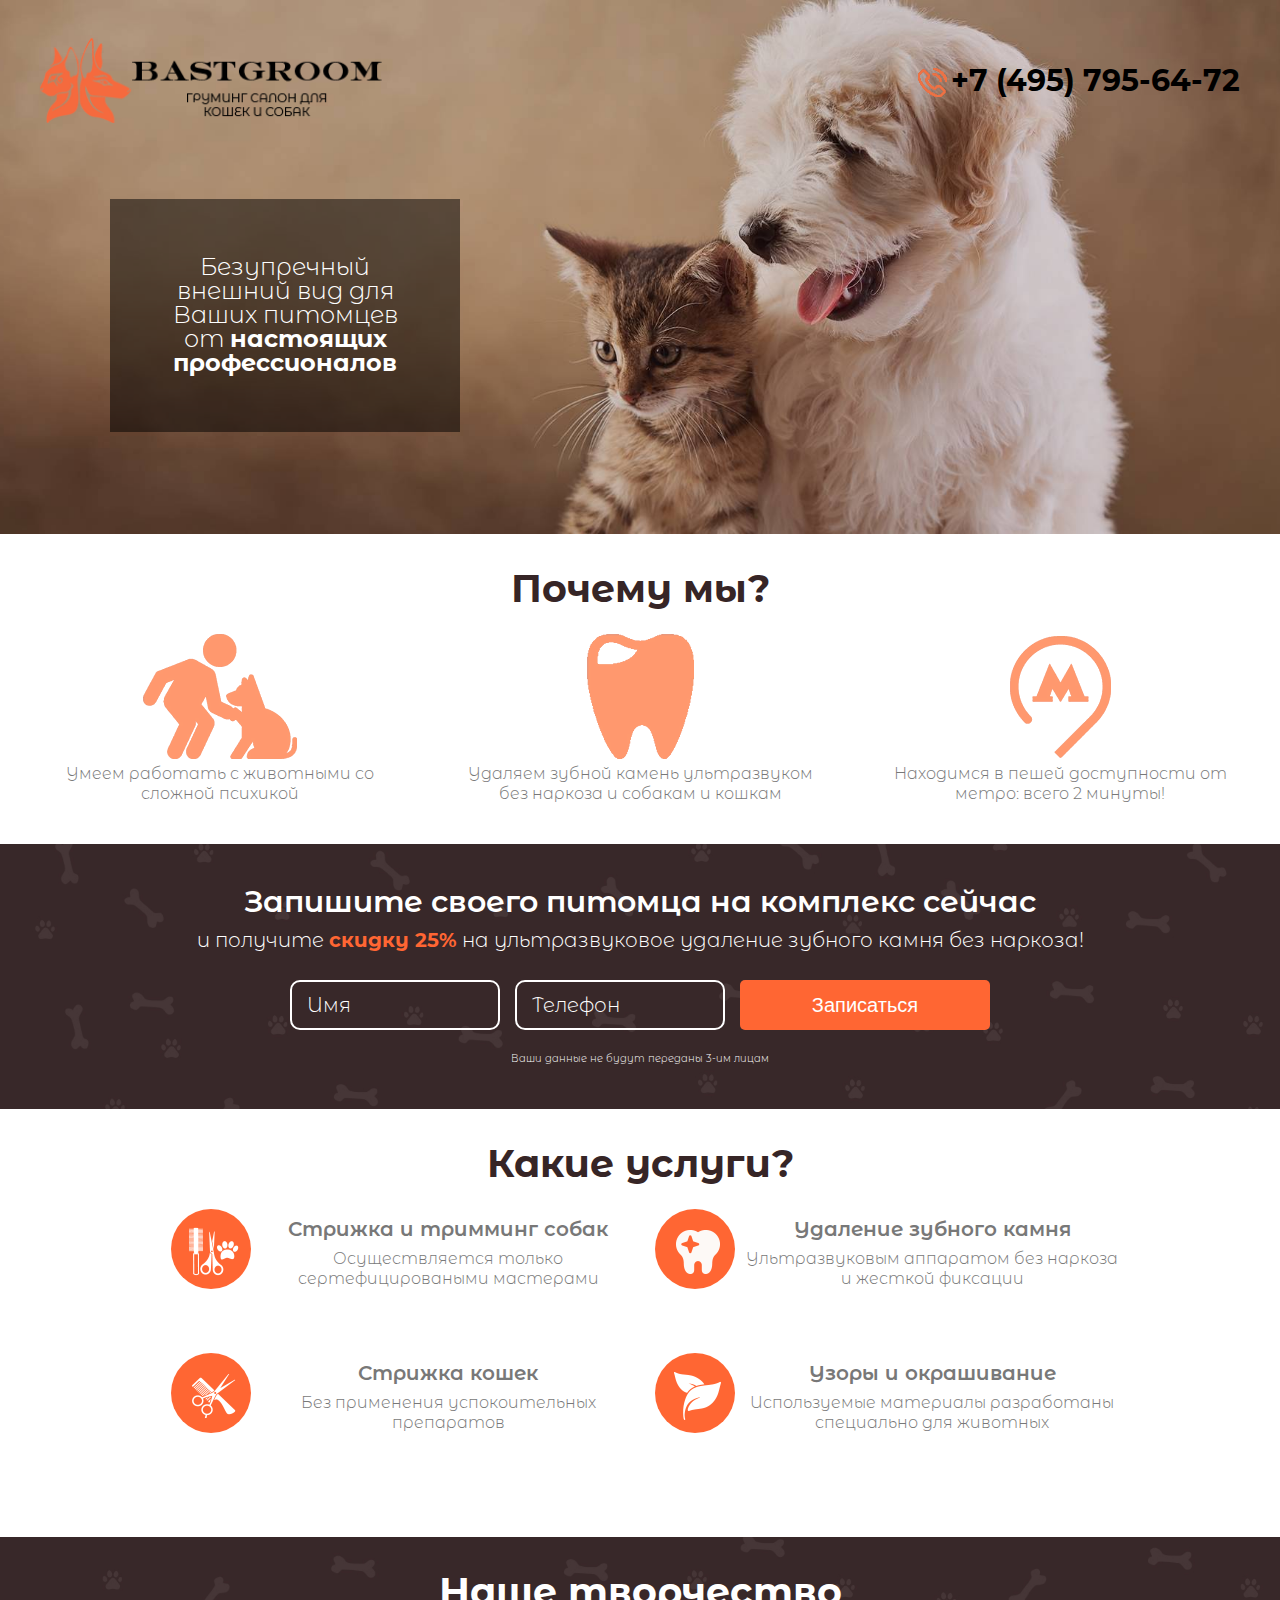
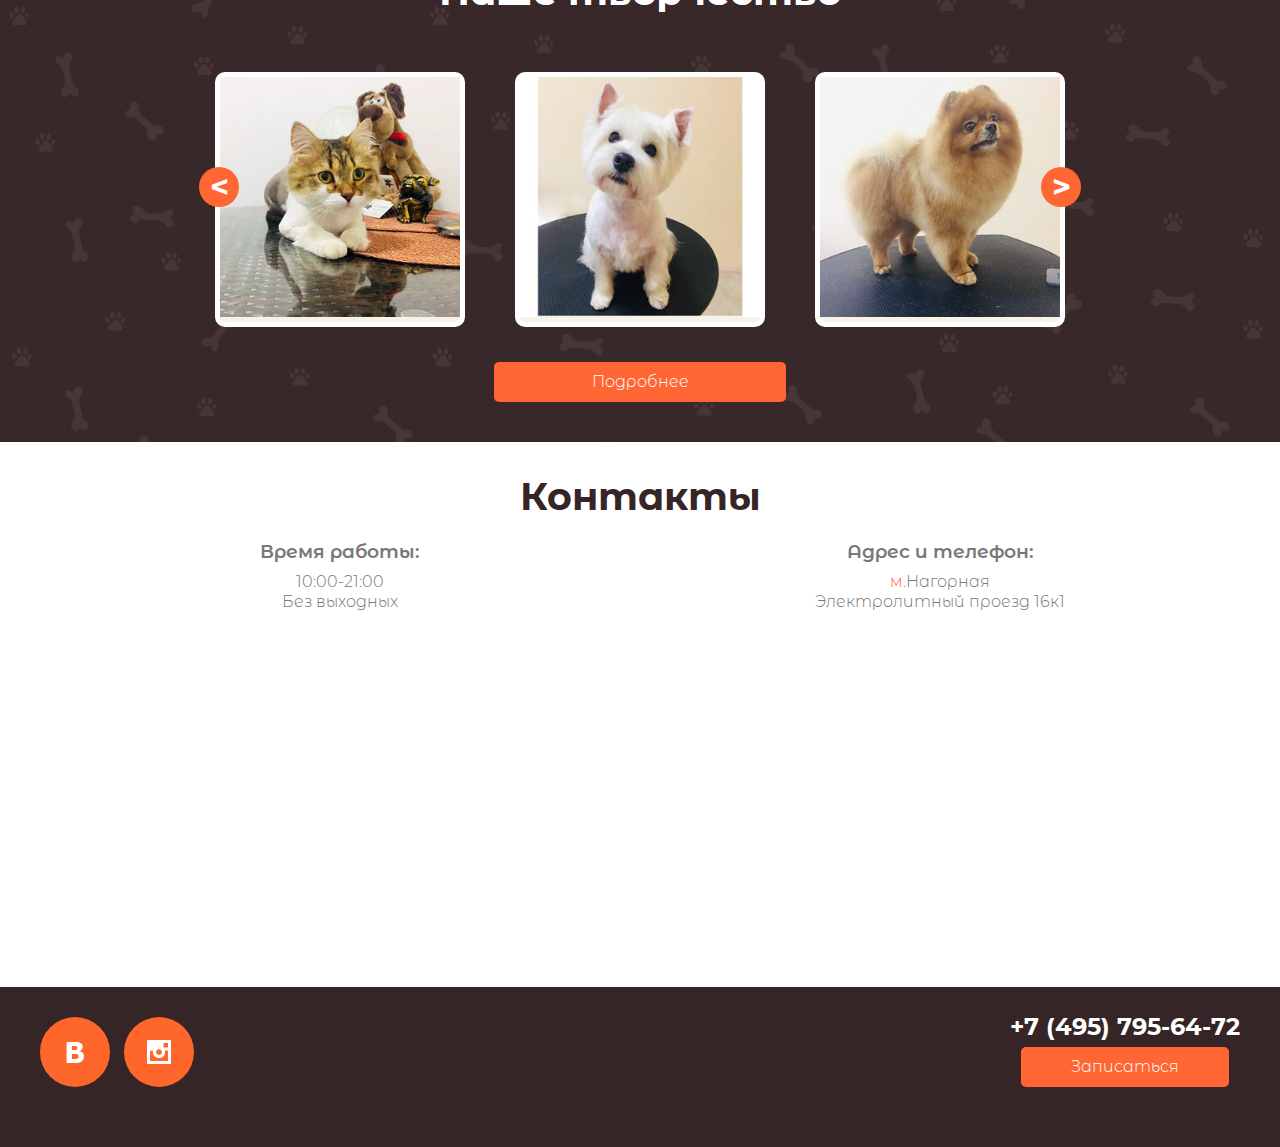
<file: index.html>
<!DOCTYPE html>
<html lang="ru">
<head>
	<meta charset="UTF-8">
	<meta http-equiv="X-UA-Compatible" content="IE=edge">
	<meta name="viewport" content="width=device-width, initial-scale=1.0">
	<title>Зоосалон BastGROOM</title>
     <link href="./assets/css/normalize.min.css" rel="stylesheet"> 
	
	<link rel="stylesheet" href="./assets/css/style.css">
	<link rel="stylesheet" href="./assets/css/media.css">
</head
<body>
	<header>
		<div class="container">
			<div class="header-top">
				<div class="header-logo">
					<a href="index.html"> <img src="./assets/img/logo.png" alt="BastGroom"><a/>
				</div>
				<a  class="phone-number" href="tel:+7 (495) 795-64-72">+7 (495) 795-64-72</a>
			</div>
			<div class="promo">
				<h1 class="visible">Безупречный внешний вид для Ваших питомцев от <span>настоящих профессионалов</span></h1>
				<h1>Мы заботимся о Ваших питомцах, поэтому <span>стрижка когтей бесплатна</span> для всех</h1>
			</div>
		</div>		
	</header>
	<main>
		<section class="features container">
			<h2>Почему мы?</h2>
			<ul>
				<li class="feature-item feature-work">Умеем работать с животными со сложной психикой</li>
				<li class="feature-item feature-teeth">Удаляем зубной камень ультразвуком без наркоза и собакам и кошкам</li>
				<li class="feature-item feature-metro">Находимся в пешей доступности от метро: всего 2 минуты!</li>
			</ul>
		</section>
		<section class="call-to-action clearfix">
			<h2 class="title">Запишите своего питомца на комплекс сейчас</h2>
			<p> и получите <span>скидку 25%</span> на ультразвуковое удаление зубного камня без наркоза!</p>
			<div class="feedback">
				<form class="feedback-form" action="" method="post">
					<input type="text" name="user-name" placeholder="имя">
					<input type="phone" name="user-phone" pattern="[0-9]{10}" placeholder="телефон" required>
					<input type="submit" class="btn" value="Записаться">
				</form>
			<span>Ваши данные не будут переданы 3-им лицам</span>	
			</div>
		</section>
		<section class="services">
			<h2>Какие услуги?</h2>
			<div class="service-items">
				<!--<div class="table-row">-->
					<div class="service-item dog-cut">
						<h3>Стрижка и тримминг собак</h3>
						<p>Осуществляется только сертефицироваными мастерами</p>
					</div>
					<div class="service-item teeth-cleaning">
						<h3>Удаление зубного камня</h3>
						<p>Ультразвуковым аппаратом без наркоза и жесткой фиксации</p>
					</div>
				<!--</div>-->
			<!--	<div class="table-row">	-->
					<div class="service-item cat-cut">
						<h3>Стрижка кошек</h3>
						<p>Без применения успокоительных препаратов</p>
					</div>
					<div class="service-item creative">
						<h3>Узоры и окрашивание</h3>
						<p>Используемые материалы разработаны специально для животных</p>
					</div>
				</div>
			<!--</div>-->
		</section>
	
		<section class="portfolio">
			<div class="container">
				<h2>Наше творчество</h2>
					<div id="slider">
							<ul class="slide-wrapper clearfix">
								<li class="slide slide-active">
									<img width="300" height="300" src="./assets/img/cat.jpg" alt="кот">
								</li>
								<li class="slide slide-active">
									<img width="300" height="300" src="./assets/img/vest.jpg" alt="вест">
								</li>
								<li class="slide slide-active">
									<img width="300" height="300" src="./assets/img/shpits.jpg" alt="шпиц">
								</li>
								<li class="slide slide-hidden">
									<img width="300" height="300" src="./assets/img/york.jpg" alt="йорк">
								</li>
								<li class="slide slide-hidden">
									<img width="300" height="300" src="./assets/img/grifon.jpg" alt="грифон">
								</li>
							</ul>
							<div id="slide-nav">
								<a href="#" data-slide="0" class="current"></a>
								<a href="#" data-slide="1"></a>
								<a href="#" data-slide="2"></a>
								<a href="#" data-slide="3"></a>
								<a href="#" data-slide="4"></a>
							</div>
							<a href="#" class="slide-btn btn-prev">&lt;</a>
							<a href="#" class="slide-btn btn-next">&gt;</a>	
					</div>
			</div>		
			<a href="https://www.instagram.com/bastgroom/" class="btn" target="_blank">Подробнее</a>
		</section>
		<section class="contacts">
			<h2>Контакты</h2>
			<div class="contacts-block container">
				<div class="contact-cell">
					<h3>Время работы:</h3>
					<p>10:00-21:00</p>
					<p>Без выходных</p>
				</div>
				<div class="contact-cell">
					<h3>Адрес и телефон:</h3>
					<p><span>м.</span>Нагорная</p>
					<p>Электролитный проезд 16к1</p>
				</div>
			</div>
			<div class="map">
				<iframe src="https://www.google.com/maps/embed?pb=!1m18!1m12!1m3!1d4499.928134460973!2d37.611564!3d55.672225!2m3!1f0!2f0!3f0!3m2!1i1024!2i768!4f13.1!3m3!1m2!1s0x414ab34b8b62f31f%3A0x85ce7091fa26ebdc!2z0K3Qu9C10LrRgtGA0L7Qu9C40YLQvdGL0Lkg0L_RgC3QtCwgMTYg0LrQvtGA0L_Rg9GBIDEsINCc0L7RgdC60LLQsCwgTW9zY293IE9ibGFzdCwgMTE1MjMw!5e0!3m2!1sru!2sru!4v1556033357069!5m2!1sru!2sru" frameborder="0" style="border:0"allowfullscreen></iframe>
			</div>
		</section>
	</main>
	<footer>
		<div class="container">
			<div class="footer-social">
				<a class="social-btn social-btn-vk" href="https://vk.com/bastgroom">Вконтакте</a>
		        <a class="social-btn social-btn-in" href="https://instagram.com/bastgroom">Инстаграм</a>
		     </div>
		     <div class="footer-contacts">
		     	<a class="phone-number" href="tel:+7 (495) 795-64-72">+7 (495) 795-64-72</a>
				<a class="btn" href="#">Записаться</a>
		     </div>   
		</div>     
	</footer>

<script href="assets/js/main.js" type="text/javascript"></script>	
</body>
</html>
</file>
<file: assets/css/style.css>
@import url('https://fonts.googleapis.com/css?family=Montserrat+Alternates:300,600,700');
/*#f46c38*/
* {
	margin: 0;
	padding:0;
}
a {
	text-decoration: none;
	color: inherit;
}
html {
	font-size: 62.5%;
}
body {
	width: 100%;
	color: #787878;
	background-color: #ffffff;

    font-family: 'Montserrat Alternates', sans-serif;
    font-size: 1.6rem;
    line-height: 2rem;
    font-weight: 300;
}
header {
	padding-top: 3%;
	padding-bottom: 8%;
	background-image: url("../img/header-bg-1.jpg");
	background-repeat: no-repeat;
    background-position: center;
    background-size: cover;
}
.clearfix::after {
    content: "";
    display: table;
    clear: both;
}

.container {
    width: 96%;
    margin: 0 auto;
}
.btn {
	color: #ffffff;
	text-decoration: none;
	background-color:  #ff6633;
	border-radius: 5px;
	display: inline-block;
	padding: 10px 50px;
	-webkit-transition: border-radius 0.3s ease-in-out;
	-o-transition: border-radius 0.3s ease-in-out ;
	transition: border-radius 0.3s ease-in-out ;
}
.btn:hover {
	border-radius: 30px;
}
.header-top {
	display: -webkit-box;
	display: -webkit-flex;
	display: -ms-flexbox;
	display: flex;
	-webkit-box-pack: justify;
	-webkit-justify-content: space-between;
	    -ms-flex-pack: justify;
	        justify-content: space-between;
}
 .header-top .header-logo {
	width: 349px;
	height: 86px;
	float: left;
}
.header-top .header-logo img {
	width: 98%;
}
.header-top .phone-number {
	font-size: 3rem;
	font-weight: 700;
	color: #000000;
	float: right;
	padding-top: 33px;
	position: relative;
}
.header-top .phone-number::before {
	content:"";
	width: 29px;
	height: 29px; 
	position: absolute;
	top: 30px;
	left: -33px;
	background-image: url("../img/sprite.png");
	background-repeat: no-repeat;
	background-position: -5px -680px;
	
}
.promo {
	background-color: rgba(0,0,0,0.5);
	margin-top: 75px;
	margin-left: 70px;
	padding: 40px;
	width: 270px;
}
 .promo h1 {
	font-size: 2.4rem;
	line-height: 2.4rem;
	font-weight: 300;
	color: #ffffff;
	text-align: center;
}
.promo h1:last-child {
	display: none;
}

.promo h1>span {
	font-weight: 700;
}
main section {
	padding:40px 0;
}
main h2 {
	color: #362526;
	font-size: 3.8rem;
	line-height: 3rem;
	text-align: center;
	margin: 0;
	position: relative;
	margin-bottom: 30px;
}
.features ul {
	display: -webkit-box;
	display: -webkit-flex;
	display: -ms-flexbox;
	display: flex;
	-webkit-box-pack: justify;
	-webkit-justify-content: space-between;
	    -ms-flex-pack: justify;
	        justify-content: space-between;
}
.feature-item {
	position: relative;
	/*float: left;*/
   	width:30%;
    padding-top: 130px;
    text-align: center;
}

.feature-item::before {
	content: "";
	
	width: 154px;
	height:125px;
	position: absolute;
	top:0;
	left: 0;
	right: 0;
	margin:auto;
	background-image: url("../img/sprite.png");
	background-repeat: no-repeat;
}
.feature-work::before {
	background-position:-5px -275px;
}
.feature-teeth::before {
	background-position: -5px -5px;
}
.feature-metro::before {
	  background-position:-5px -140px;
}
.call-to-action {
	background-color: rgba(54,37,38);
	background-image: url(../img/background-5.jpg);
	background-repeat: no-repeat;
    background-position: center;
    background-size: cover;
	color: #ffffff;
	font-size: 2rem;
	text-align: center;
}
.call-to-action .title {
	font-size: 3rem;
	line-height: 3.6rem;
	font-weight: 600;
	color: #ffffff;
	margin-bottom: 10px;

}
.call-to-action p {
	margin-bottom: 1.5em;

}
.call-to-action p>span {
	color: #ff6633;
	font-weight: 700;
}

.call-to-action .feedback span {
	font-size: 1rem;
}
 .feedback-form input[type="text"],
  .feedback-form input[type="phone"] {
	-webkit-box-sizing: border-box;
	box-sizing: border-box;
	width: 210px;
	height: 50px;
	padding:10px 15px;
	font:inherit;
	color: #ffffff;
	margin-bottom: 15px;
	background-color: transparent;
	border: 2px solid #ffffff;
	border-radius: 10px;

  }
   .feedback-form input[type="phone"] {
   	margin-left: 10px;
   	margin-right: 10px;
   }
.feedback-form input[type="text"]:focus,
.feedback-form input[type="phone"]:focus {
    border-color: #ff6633;
    outline:none;
}
::-webkit-input-placeholder { 
	color: #ffffff;
	text-transform: capitalize;
	opacity: 1; 
	-webkit-transition: opacity 0.3s ease; 
	-o-transition: opacity 0.3s ease; 
	transition: opacity 0.3s ease;
 }
::-moz-placeholder          { 
	color: #ffffff;
	text-transform: capitalize;
	opacity: 1;
	-webkit-transition: opacity 0.3s ease;
	-o-transition: opacity 0.3s ease;
	transition: opacity 0.3s ease;
	} /* Firefox 19+ */
:-moz-placeholder           { 
	color: #ffffff;
	text-transform: capitalize;
	opacity: 1;
	-webkit-transition: opacity 0.3s ease;
	-o-transition: opacity 0.3s ease;
	transition: opacity 0.3s ease;
	} /* Firefox 18- */
:-ms-input-placeholder      { 
	color: #ffffff;
	text-transform: capitalize;
	opacity: 1;
	-webkit-transition: opacity 0.3s ease;
	-o-transition: opacity 0.3s ease;
	transition: opacity 0.3s ease; 
}

:focus::-webkit-input-placeholder {
	opacity: 0;
    -webkit-transition: opacity 0.3s ease;
    -o-transition: opacity 0.3s ease;
    transition: opacity 0.3s ease;}
:focus::-moz-placeholder          {
	opacity: 0;
    -webkit-transition: opacity 0.3s ease;
    -o-transition: opacity 0.3s ease;
    transition: opacity 0.3s ease;}
:focus:-moz-placeholder           {
	opacity: 0;
    -webkit-transition: opacity 0.3s ease;
    -o-transition: opacity 0.3s ease;
    transition: opacity 0.3s ease;}
:focus:-ms-input-placeholder      {
	opacity: 0;
    -webkit-transition: opacity 0.3s ease;
    -o-transition: opacity 0.3s ease;
    transition: opacity 0.3s ease;}

.feedback-form .btn {
	border:none;
	width: 250px;
	height: 50px;
}
.services .service-items {
	display: -webkit-box;
	display: -webkit-flex;
	display: -ms-flexbox;
	display: flex;
	-webkit-box-pack: center;
	-webkit-justify-content: center;
	    -ms-flex-pack: center;
	        justify-content: center;
	-webkit-flex-wrap: wrap;
	    -ms-flex-wrap: wrap;
	        flex-wrap: wrap;
	/*display: table;
	margin: 0 auto;
	border-spacing: 30px;*/
}
.services .service-items .table-row {
	/*display: table-row;*/
}
.services .service-items .service-item {
	/*display: table-cell;*/
	text-align: center;
	width: 30vw;
	/*width: 350px;*/
	margin-bottom: 5%;
	padding-left: 100px;
	padding-top: 10px;
	position: relative;
}
.services .service-items .service-item h3 {
	margin-bottom: 10px;
}
.services .service-items .service-item:before {
	content: "";
	width: 80px;
	height: 80px;
	position: absolute;
	top:0;
	left:15px;
	background-color: #ff6633;
	border-radius: 50%;
	background-image: url(../img/sprite.png);
	background-repeat: no-repeat;
}
.services .service-items .cat-cut::before {
	background-position: -5px -719px;
}
.services .service-items .dog-cut::before {
	background-position:  -5px -505px;
}
.services .service-items .teeth-cleaning::before {
	background-position: -5px -814px;
}
.services .service-items .creative::before {
	background-position:  -5px -410px;
} 
.services .service-items .service-item h3 {
	font-size: 2rem;
	font-weight: 600;
}
.portfolio {
	background-color: rgba(54,37,38);
	background-image: url(../img/background-5.jpg);
	background-repeat: no-repeat;
    background-position: center;
    background-size: cover;	
}
.portfolio .slider {
	margin: 0 auto;
	overflow: hidden;
}
.portfolio h2 {
	color: #ffffff;
}


.portfolio #slider {
	padding:35px 0;
	width: 900px;
	margin: 0 auto;
	position: relative;
	overflow: hidden;
} 


.portfolio .slide-wrapper {
	position: relative;
	margin: 0;
	padding: 0;
	width: 9999px;

}
.portfolio .slide-wrapper .slide {

	background-color: #f7f3e7;
	position: relative;
	float: left;
	width:250px;
	margin: 0 25px;
	border:5px solid #ffffff;
	border-radius: 10px;
	-webkit-box-sizing: border-box;
	        box-sizing: border-box;
}
.portfolio .slide-hidden {
}
.portfolio .slide-show {
}
.portfolio .slide img {
	width: 100%;
	height: 100%;
}
.portfolio .slide-btn {

	text-align: center;
	vertical-align: bottom;
	font-size: 2em;
	background-color: #ff6633;
	width: 40px;
	height: 40px;
	border: none;
	border-radius:50%;
	line-height: 40px;
	color: #ffffff;
	font-weight: 700;
}
.portfolio .slide-btn:focus {
	outline: none;
}
.portfolio .btn-prev {
	position: absolute;
	top: 40%;
	left: 1%;
}
.portfolio .btn-next {
	position: absolute;
	top: 40%;
	right: 1%;
}
/*.portfolio .slider {
	border: 1px solid white;
	padding:35px 0;
	width: 500px;
	margin: 0 auto;
	position: relative;
} 
.portfolio .viewport {
	width: 100%;
	position: relative;
	overflow-x: hidden;	
	-webkit-user-select: none;
	-moz-user-select: none;
	-ms-user-select: none;
	-o-user-select: none;
	user-select: none;
}
.portfolio .slide-wrapper {

}
.portfolio .slide {
	border: 1px solid red;
	background-color: #f7f3e7;
	position: relative;
	float: left;
	width:290px;
	margin: 0 25px;
	border:5px solid #ffffff;
	border-radius: 10px;
	-webkit-box-sizing: border-box;
	        box-sizing: border-box;
}
.portfolio .slide img {
	width: 100%;
	height: 100%;
}
*/
.portfolio .btn {
	display: block;
	width: 15%;
	text-align: center;
	margin: 0 auto;
}
.contacts {
	padding-bottom: 0;
}
.contacts .contacts-block {
	display: -webkit-box;
	display: -webkit-flex;
	display: -ms-flexbox;
	display: flex;
	-webkit-justify-content: space-around;
	    -ms-flex-pack: distribute;
	        justify-content: space-around;
	text-align: center;
	margin-bottom: 20px;
}
.contacts .contacts-block .contact-cell {
	width: 45%;
}
.contacts .contacts-block h3 {
	font-weight: 600;
	margin-bottom: 10px;
}
.contacts .contacts-block .contact-cell p>span {
	color: #ff6633;
}
.contacts .map iframe {
	width:100%;
	height:350px;

}
footer {
	background-color: #362526;
	padding:30px 0;
}
footer .container {
		display: -webkit-box;
	display: -webkit-flex;
	display: -ms-flexbox;
	display: flex;
	-webkit-box-pack: justify;
	-webkit-justify-content: space-between;
	    -ms-flex-pack: justify;
	        justify-content: space-between;
}
.footer-social {
	display: inline-block;
	margin-bottom: 30px;
}
.footer-social .social-btn {
	color: #ffffff;
	font-size: 0;
	display: inline-block;
	border-radius:50%;
	width: 70px;
  	height: 70px;
    margin-right: 10px;
    vertical-align: middle;
	background-image: url(../img/sprite.png);
	background-repeat: no-repeat;	
}
.footer-social .social-btn-vk {
	background-position: -5px -909px;
}
.footer-social .social-btn-in {
	  background-position: -5px -600px;
} 
.footer-contacts {
	/*float: right;*/
	display: inline-block;
	text-align: center;
}
.footer-contacts .phone-number {
	display: block;
	margin-bottom: 10px;
	font-size: 2.4rem;
	font-weight: 700;
	color: #ffffff;
	text-decoration: none;
}





}
</file>
<file: assets/css/media.css>
@media (min-width:1210px ) {
	.container {
		width: 1200px;
	}
}
@media (min-width: 760px) and (max-width:960px) {
	body {
		font-size: 14px;
	}
	.call-to-action .title {
		font-size: 24px;
	}
	.call-to-action p {
		font-size: 16px;
	}


	.services .service-items .service-item h3 {
		font-size: 16px;
	}
	.portfolio #slider {
		width: 700px;
	}
.portfolio .slide-wrapper .slide {	
	width: 180px;
	/*width: 163px;
	height: 163px;*/
	}
.portfolio .slide img {
	width: 100%;
}	

}
@media (min-width: 481px) and (max-width:759px)  {
	body {
		font-size: 14px;
	}
	main h2 {
		font-size: 33px;
	}
	.header-top .header-logo {
		width: 50%;
	}
	.header-top .phone-number {
		font-size: 100%;
	}
    .features ul {
    	-webkit-box-pack: center;
    	-webkit-justify-content: center;
    	    -ms-flex-pack: center;
    	        justify-content: center;
    	-webkit-flex-wrap: wrap;
    	    -ms-flex-wrap: wrap;
    	        flex-wrap: wrap;        
    }
	.feature-item {
	  	float: none;
	  	width: 35vw;
	  	padding-bottom: 5%;
	  	padding-left: 3%;
	  	padding-right: 3%;
	  } 
	.feature-item::before {
	 		left: 0;
	 		right: 0;
	 		margin:auto;
	 	}  
	.services .service-items .service-item h3 {
		font-size: 16px;
	}
	.services .service-items {
		display: -webkit-box;
		display: -webkit-flex;
		display: -ms-flexbox;
		display: flex;
		/*margin: 0;
		border-spacing: 1vw;*/
	}
	.services .service-items .service-item {
		width: 45vw;
	}
	.portfolio #slider {
		width: 450px;
	}
.portfolio .slide-wrapper .slide {	
	width: 180px;
	/*width: 163px;
	height: 163px;*/
	}
.portfolio .slide img {
	width: 100%;
}	
}
	

@media (min-width: 320px) and (max-width:480px)  {
		body {
		font-size: 14px;
	}
	main h2 {
		font-size: 33px;
	}
	.header-top {
	 	display: -webkit-box;
	 	display: -webkit-flex;
	 	display: -ms-flexbox;
	 	display: flex;
	 	-webkit-box-pack: center;
	 	-webkit-justify-content: center;
	 	    -ms-flex-pack: center;
	 	        justify-content: center;
	 	-webkit-flex-wrap: wrap;
	 	    -ms-flex-wrap: wrap;
	 	        flex-wrap: wrap;        
	 }
	.header-top .header-logo  {
	 	float: none;
	 	width: 100%;
	 	margin: 0 auto;
	 }
	.header-top .phone-number {
	 	float: none;
	 	display: block;
	 	text-align: center;
	 	width: 100%;
	 	padding-top: 13%;
	 }
	.header-top .phone-number::before {
	  	display: none;
	  }
	.promo {
	  	margin-left: auto;
	  	margin-right: auto;
	  	width: 90%;
	  	padding: 5%;
	  }
	.promo h1 {
	   	font-size: 18px;
	   }
	.features ul {
	  	-webkit-box-pack: center;
	  	-webkit-justify-content: center;
	  	    -ms-flex-pack: center;
	  	        justify-content: center;
	  	-webkit-flex-wrap: wrap;
	  	    -ms-flex-wrap: wrap;
	  	        flex-wrap: wrap;
	  }
	.feature-item {
	  	width: 55%;
	  	padding-bottom: 5%;
	  }
  
	  .services .service-items .service-item {
	  	width: 85%;
	  }
	.portfolio #slider {
		width: 300px;
	}
	.portfolio .slide-wrapper .slide {	
	width:250px;
	/*width: 163px;
	height: 163px;*/
	}
	.portfolio .slide img {
	width: 100%;
} 
	.portfolio .btn {
		width:50%;
	}
	footer .container {
		-webkit-box-pack: center;
		-webkit-justify-content: center;
		    -ms-flex-pack: center;
		        justify-content: center;
		-webkit-flex-wrap: wrap;
		    -ms-flex-wrap: wrap;
		        flex-wrap: wrap;
	}

}
</file>
